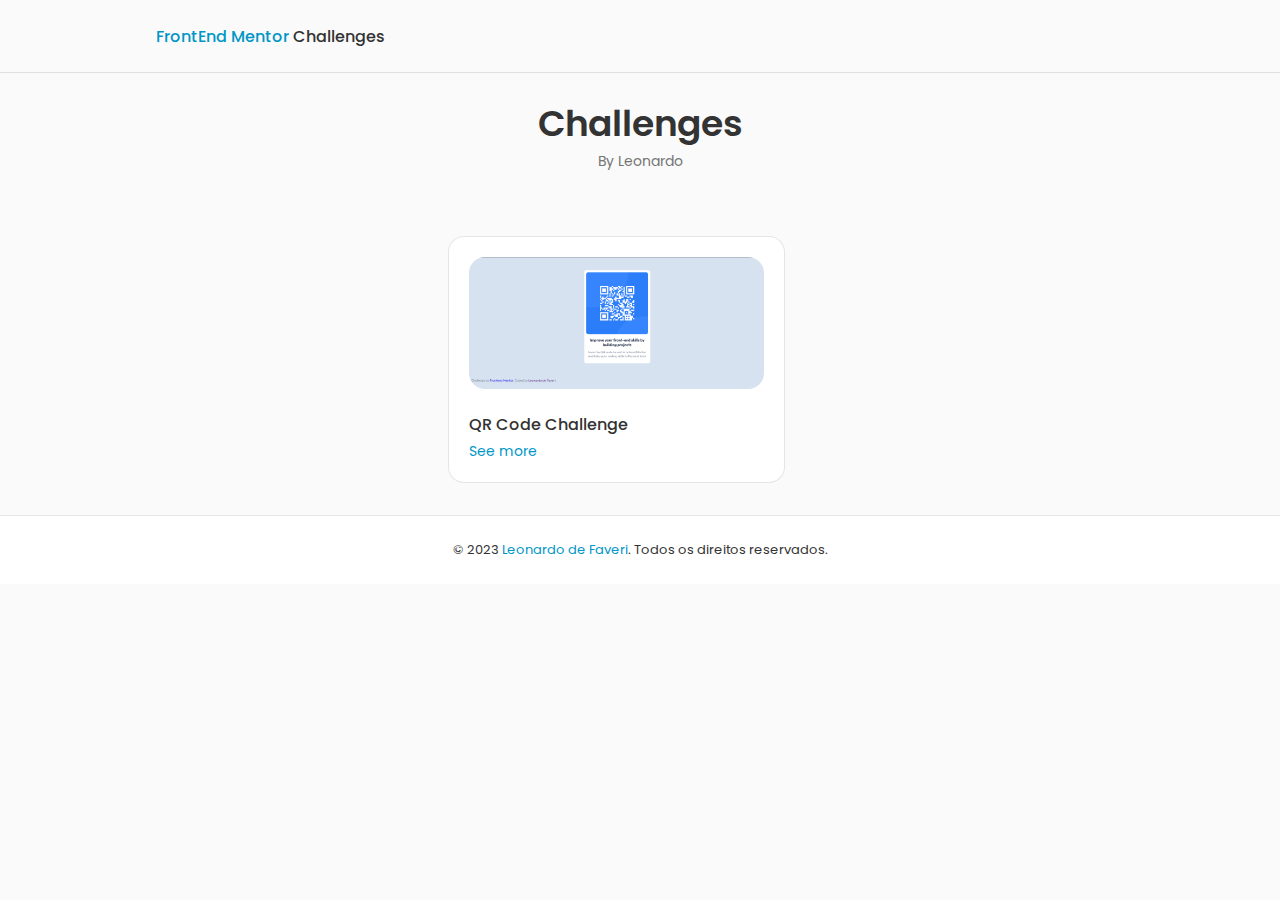
<file: index.html>
<!DOCTYPE html>
<html lang="en">
  <head>
    <meta charset="UTF-8" />
    <meta name="viewport" content="width=device-width, initial-scale=1.0" />
    <title>FrontEnd Mentor Challenges</title>
    <link rel="stylesheet" type="text/css" href="css/style.css" />
    <link rel="stylesheet" type="text/css" href="css/header.css" />
    <link rel="stylesheet" type="text/css" href="css/challenges.css" />
    <link rel="stylesheet" type="text/css" href="css/footer.css" />
    <script defer src="js/challenges.js" type="module"></script>
  </head>
  <body>
    <header class="header">
      <nav class="nav container">
        <a href="/" class="nav-logo"><span>FrontEnd Mentor</span> Challenges</a>
      </nav>
    </header>
    <main class="main">
      <section class="section" id="challenges"></section>
    </main>
    <footer class="footer">
      <div class="footer-container container">
        <span class="footer-copy"
          >&copy; 2023 <a href="/">Leonardo de Faveri</a>. Todos os direitos
          reservados.</span
        >
      </div>
    </footer>
  </body>
</html>
</file>
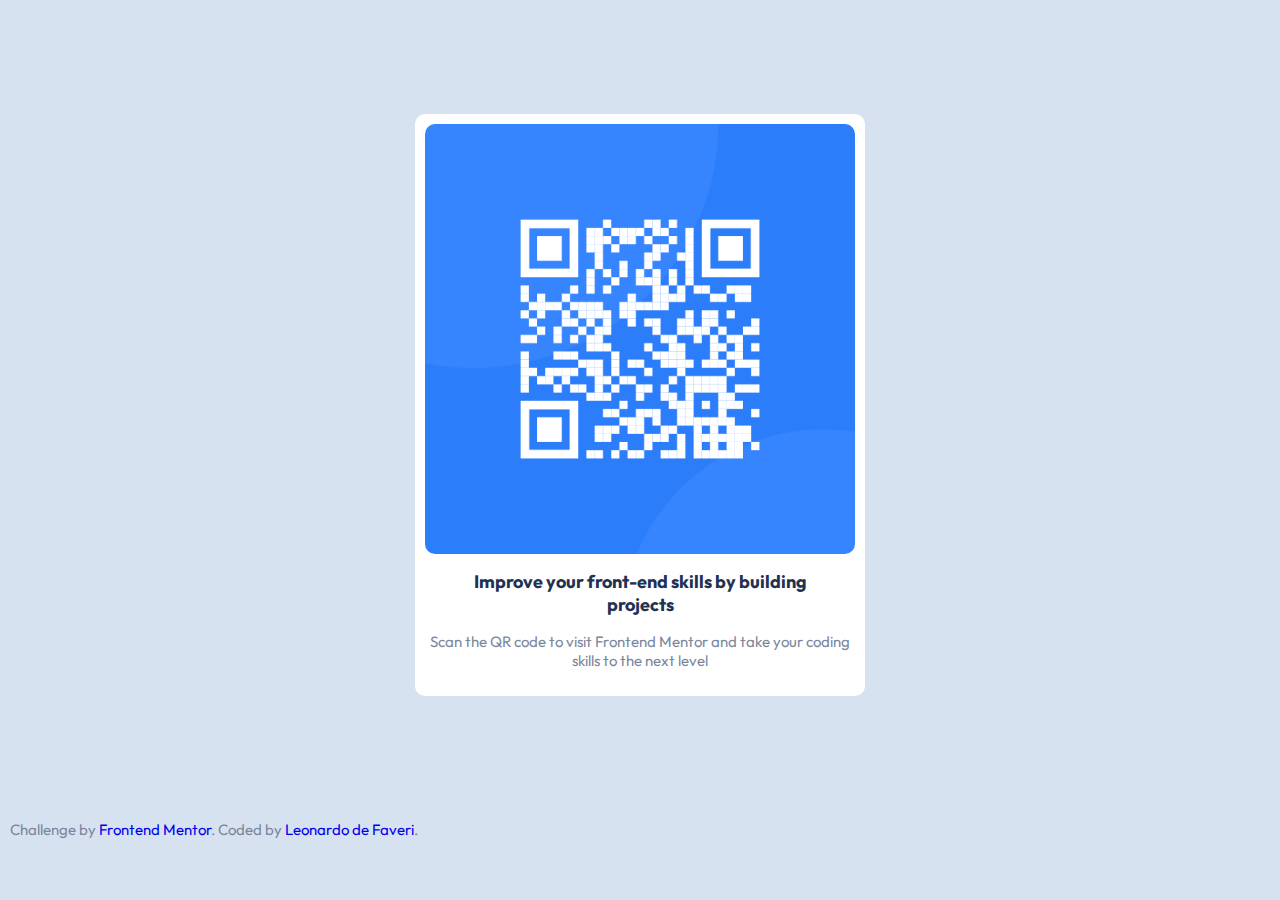
<file: 001-qrcode/index.html>
<!DOCTYPE html>
<html lang="en">
  <head>
    <meta charset="UTF-8" />
    <meta name="viewport" content="width=device-width, initial-scale=1.0" />
    <!-- displays site properly based on user's device -->

    <link
      rel="icon"
      type="image/png"
      sizes="32x32"
      href="./images/favicon-32x32.png"
    />

    <title>Frontend Mentor | QR code component</title>

    <!-- Feel free to remove these styles or customise in your own stylesheet 👍 -->
    <link rel="stylesheet" href="style.css" />
  </head>
  <body>
    <main>
      <div class="card">
        <div class="card-image">
          <img src="images/image-qr-code.png" alt="qr-code" />
        </div>
        <div class="card-title">
          Improve your front-end skills by building projects
        </div>
        <div class="card-body">
          Scan the QR code to visit Frontend Mentor and take your coding skills
          to the next level
        </div>
      </div>
    </main>
    <footer>
      <div class="container">
        <p>
          Challenge by
          <a href="https://www.frontendmentor.io?ref=challenge" target="_blank"
            >Frontend Mentor</a
          >. Coded by <a href="https://github.com/Leodf">Leonardo de Faveri</a>.
        </p>
      </div>
    </footer>
  </body>
</html>
</file>
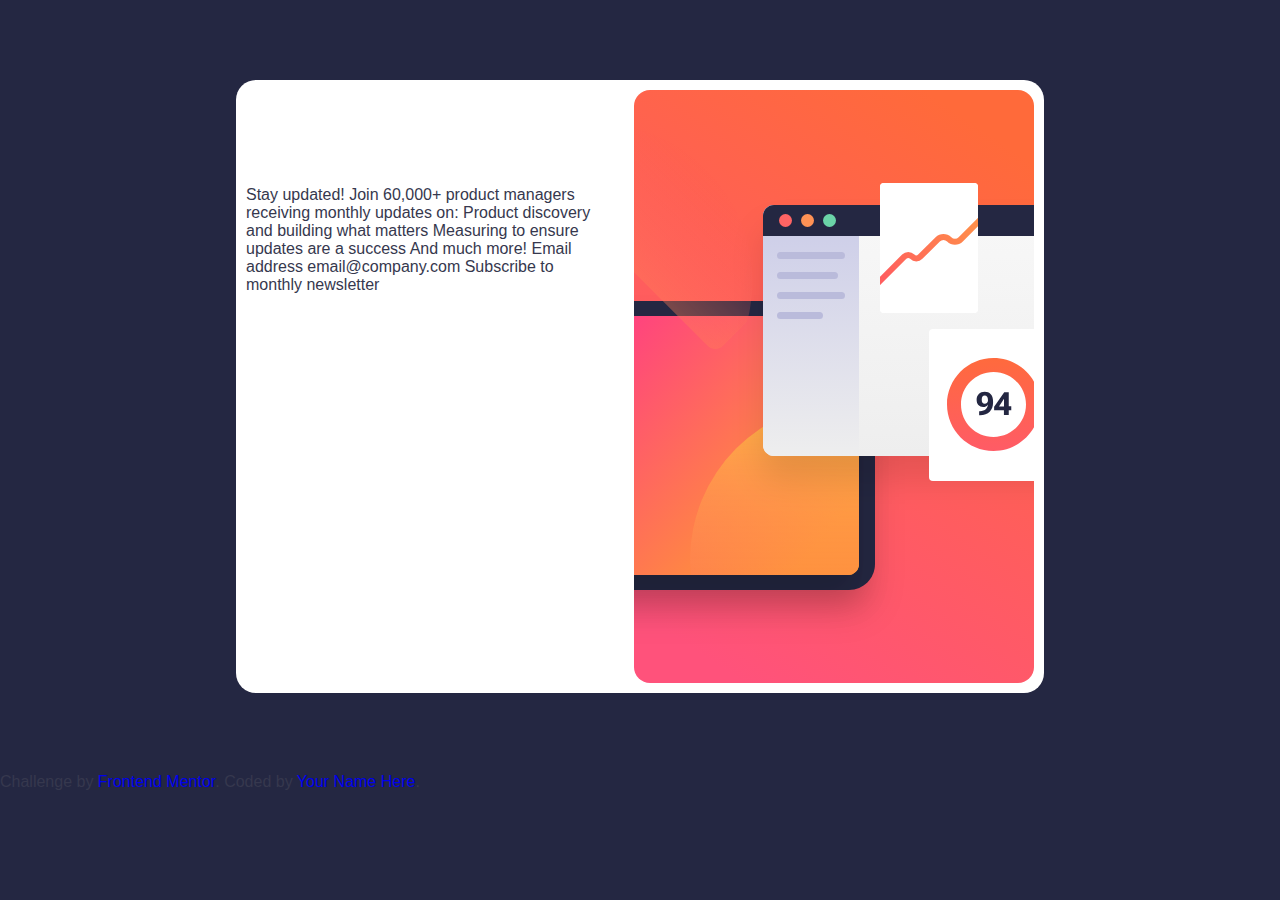
<file: 002-newsletter-sign-up/index.html>
<!DOCTYPE html>
<html lang="en">
  <head>
    <meta charset="UTF-8" />
    <meta name="viewport" content="width=device-width, initial-scale=1.0" />
    <!-- displays site properly based on user's device -->

    <link
      rel="icon"
      type="image/png"
      sizes="32x32"
      href="./assets/images/favicon-32x32.png"
    />

    <title>
      Frontend Mentor | Newsletter sign-up form with success message
    </title>

    <!-- Feel free to remove these styles or customise in your own stylesheet 👍 -->
    <link rel="stylesheet" href="styles.css" />
  </head>
  <body>
    <header></header>
    <main class="container">
      <section class="signup-form section">
        <article class="form-section section">
          <!-- Sign-up form start -->
          Stay updated! Join 60,000+ product managers receiving monthly updates on:
          Product discovery and building what matters Measuring to ensure updates are
          a success And much more! Email address email@company.com Subscribe to
          monthly newsletter
          <!-- Sign-up form end -->
        </article>
        <img src="assets/images/illustration-sign-up-desktop.svg" alt="" class="image-section">
      </section>
      <section class="message">
        <!-- Success message start -->
        Thanks for subscribing! A confirmation email has been sent to
        ash@loremcompany.com. Please open it and click the button inside to confirm
        your subscription. Dismiss message
        <!-- Success message end -->
      </section>
    </main>
    <footer>
      Challenge by
      <a href="https://www.frontendmentor.io?ref=challenge" target="_blank"
        >Frontend Mentor</a
      >. Coded by <a href="#">Your Name Here</a>.
    </footer>
  </body>
</html>
</file>
<file: css/style.css>
/* =============== GOOGLE FONTS =============== */
@import url("https://fonts.googleapis.com/css2?family=Poppins:wght@400;500;600&display=swap");

/* =============== VARIAVEIS CSS =============== */
:root {
  --header-height: 3rem;

  /* =========== Colors =========== */
  --hue: 0;
  --sat: 0%;
  --title-color: hsl(var(--hue), var(--sat), 20%);
  --title-color-dark: hsl(var(--hue), var(--sat), 0%);
  --text-color: hsl(var(--hue), var(--sat), 46%);
  --body-color: hsl(var(--hue), var(--sat), 98%);
  --container-color: #fff;
  --primary-color: #0096c7;
  --primary-color-dark: #0077b6;

  /* =========== Font and typography =========== */
  --body-font: "Poppins", sans-serif;
  /* =========== Font size =========== */
  /* .5rem = 8px | 1 rem = 16px  */
  --big-font-size: 3.5rem;
  --h1-font-size: 2.25rem;
  --h2-font-size: 1.5rem;
  --h3-font-size: 1.25rem;
  --normal-font-size: 1rem;
  --small-font-size: 0.875rem;
  --smaller-font-size: 0.813rem;
  --tiny-font-size: 0.625rem;

  /* =========== Font weight =========== */
  --font-normal: 400;
  --font-medium: 500;
  --font-semi-bold: 600;

  /* =========== Margenes Bottom =========== */
  /* .5rem = 8px | 1 rem = 16px  */
  --mb-0-25: 0.25rem;
  --mb-0-5: 0.25rem;
  --mb-0-75: 0.25rem;
  --mb-1: 1rem;
  --mb-1-5: 1.5rem;
  --mb-2: 2rem;
  --mb-2-5: 2.5rem;
  --mb-3: 3rem;

  /* =========== Z-index =========== */

  --z-tooltip: 10;
  --z-fixed: 100;
  --z-modal: 1000;
}

/* =========== Responsive typography =========== */

@media screen and (max-width: 992px) {
  :root {
    --big-font-size: 2.75rem;
    --h1-font-size: 1.5rem;
    --h2-font-size: 1.25rem;
    --h3-font-size: 1rem;
    --normal-font-size: 0.938rem;
    --small-font-size: 0.813rem;
    --smaller-font-size: 0.75rem;
  }
}

/* =========== BASE =========== */
* {
  margin: 0;
  padding: 0;
  box-sizing: border-box;
}

html {
  scroll-behavior: smooth;
}

body,
button,
input,
textarea {
  font-family: var(--body-font);
  font-size: var(--normal-font-size);
}

body {
  background-color: var(--body-color);
  color: var(--text-color);
}

h1,
h2,
h3 {
  color: var(--title-color);
  font-weight: var(--font-semi-bold);
}

ul {
  list-style: none;
}

a {
  text-decoration: none;
}

button {
  cursor: pointer;
  border: none;
  outline: none;
}

img {
  max-width: 100%;
  height: auto;
}

/* =========== REUSABLE CSS CLASSES =========== */
.section {
  padding: 6rem 0 2rem;
}

.section-title {
  font-size: var(--h1-font-size);
  color: var(--title-color);
}

.section-subtitle {
  display: block;
  font-size: var(--small-font-size);
  margin-bottom: 4rem;
}

.section-title,
.section-subtitle {
  text-align: center;
}

/* =========== LAYOUT =========== */
.container {
  max-width: 968px;
  margin: 0 auto;
}

.grid {
  display: grid;
  gap: 1.5rem;
}

/* =========== BUTTONS =========== */
.button {
  display: inline-block;
  background-color: var(--primary-color);
  color: var(--container-color);
  padding: 1.25rem 2rem;
  border-radius: 1rem;
  font-weight: var(--font-medium);
}

.button:hover {
  background-color: var(--primary-color-dark);
}

.button-icon {
  margin-left: var(--mb-0-5);
}

.button-flex {
  display: inline-flex;
  align-items: center;
}

/* =========== BREAKPOINTS =========== */
/* For large devices */
@media screen and (max-width: 992px) {
  .container {
    margin-left: var(--mb-1-5);
    margin-right: var(--mb-1-5);
  }

  .button {
    padding: 1rem 1.75rem;
  }

  .button-icon {
    width: 22px;
    height: 22px;
  }
}

/* For medium devices */
@media screen and (max-width: 768px) {
  body {
    margin: 0 0 var(--header-height) 0;
  }

  .section {
    padding: 2rem 0 4rem;
  }

  .section-subtitle {
    margin-bottom: var(--mb-3);
  }
}

/* @media screen and (max-width: 576px) {} */

/* For small devices */
@media screen and (max-width: 350px) {
  :root {
    --big-font-size: 2.25rem;
  }

  .container {
    margin-left: var(--mb-1);
    margin-right: var(--mb-1);
  }
}
</file>
<file: css/header.css>
.header {
  width: 100%;
  position: fixed;
  top: 0;
  left: 0;
  z-index: var(--z-fixed);
  background-color: var(--body-color);
  border-bottom: 1px solid rgba(0, 0, 0, 0.1);
}

.nav {
  height: calc(var(--header-height) + 1.5rem);
  display: flex;
  justify-content: flex-start;
  align-items: center;
  column-gap: 1rem;
}

.nav-logo {
  color: var(--title-color);
  font-weight: var(--font-medium);
}

.nav-logo > span {
  color: var(--primary-color);
}

/* =================== BREAKPOINTS =================== */
@media screen and (max-width: 768px) {
  .header {
    top: initial;
    bottom: 0;
  }

  .nav {
    height: var(--header-height);
  }
}
</file>
<file: css/challenges.css>
.challenges-item {
  color: var(--title-color);
  padding: 0.25rem 0.75rem;
  font-weight: var(--font-medium);
  border-radius: 0.5rem;
  text-transform: capitalize;
  cursor: pointer;
}

.challenges-item:hover {
  background-color: var(--primary-color);
  color: var(--container-color);
}

.challenges-container {
  grid-template-columns: repeat(3, max-content);
  gap: 1.5rem;
  justify-content: center;
}

.challenges-card {
  background-color: var(--container-color);
  border: 1px solid rgba(0, 0, 0, 0.1);
  padding: 1.25rem;
  border-radius: 1rem;
}

.challenges-img {
  width: 295px;
  border-radius: 1rem;
  margin-bottom: var(--mb-1);
}

.challenges-title {
  font-size: var(--normal-font-size);
  font-weight: var(--font-medium);
  margin-bottom: var(--mb-0-5);
}

.challenges-button {
  color: var(--primary-color);
  font-size: var(--small-font-size);
  display: flex;
  align-items: center;
  column-gap: 0.25rem;
}

.challenges-button:hover {
  color: var(--primary-color-dark);
  transform: translateX(0.25rem);
}

/* active challenges */
.active-challenges {
  background-color: var(--primary-color);
  color: var(--container-color);
}

/* =========== BREAKPOINTS =========== */
/* For large devices */
@media screen and (max-width: 992px) {
  .challenges-container {
      gap: 1.25rem;
      grid-template-columns: repeat(2, max-content);
  }

  .challenges-card {
      padding: 1rem;
  }

  .challenges-img {
      margin-bottom: 0.75rem;
  }

  .challenges-title {
      margin-bottom: 0.25rem;
  }
}

/* For medium devices */
@media screen and (max-width: 768px) {
  .challenges-container {
      grid-template-columns: max-content;
  }
}

@media screen and (max-width: 576px) {
  .challenges-container {
      grid-template-columns: 1fr;
  }

  .challenges-img {
      width: 100%;
  }
}

/* For small devices */
@media screen and (max-width: 350px) {
  .challenges-item {
      font-size: var(--small-font-size);
  }

  .challenges-filters {
      column-gap: 0.25rem;
  }
}
</file>
<file: css/footer.css>
.footer {
  background-color: var(--container-color);
  border-top: 1px solid rgba(0, 0, 0, 0.1);
}

.footer-container {
  padding: 1.5rem 0 1.5rem;
}

.footer-copy {
  display: block;
  color: var(--title-color);
  text-align: center;
  font-size: var(--smaller-font-size);
}

.footer-copy > a {
  color: var(--primary-color);
}
</file>
<file: 001-qrcode/style.css>
@charset "UTF-8";
@import url("https://fonts.googleapis.com/css2?family=Outfit:wght@400;700&display=swap");

* {
  margin: 0;
  padding: 0;
  border: 0;
  outline: 0;
  text-decoration: none;
  list-style: none;
  box-sizing: border-box;
}

img {
  width: 100%;
  display: block;
  object-fit: cover;
  border-radius: 10px;
}

:root {
  --color-dark-blue: hsl(218, 44%, 22%);
  --color-graywish-blue: hsl(220, 15%, 55%);
  --color-light-gray: hsl(212, 45%, 89%);
  --color-white: hsl(0, 0%, 100%);
  --font-default-size: 15px;
  --font-body: 400;
  --font-title: 700;
}

body {
  color: var(--color-graywish-blue);
  background: var(--color-light-gray);
  display: flex;
  flex-direction: column;
  font-size: var(--font-default-size);
  font-weight: var(--font-body);
  font-family: "Outfit", sans-serif;
}

main {
  display: flex;
  justify-content: center;
  align-items: center;
  height: 90vh;
  padding: 10px;
}

footer {
  height: 10vh;
  padding: 10px;
}

.card {
  background-color: var(--color-white);
  width: 50vh;
  border-radius: 10px;
  padding: 10px;
  display: flex;
  flex-direction: column;
  align-items: center;
  justify-content: center;
}

.card-image {
  border-radius: 5px;
}

.card-title {
  text-align: center;
  color: var(--color-dark-blue);
  font-weight: var(--font-title);
  font-size: large;
  padding: 1rem;
}

.card-body {
  text-align: center;
  margin-bottom: 1rem;
}
</file>
<file: 002-newsletter-sign-up/styles.css>
@charset "UTF-8";

* {
  margin: 0;
  padding: 0;
  border: 0;
  outline: 0;
  text-decoration: none;
  list-style: none;
  box-sizing: border-box;
}

img {
  width: 100%;
  display: block;
  object-fit: cover;
}

button {
  cursor: pointer;
  border: none;
  outline: none;
}

:root {
  --primary-color: hsl(4, 100%, 67%);
  --secondary-color: hsl(234, 29%, 20%);
  --text-color: hsl(235, 18%, 26%);
  --text-gray-color: hsl(231, 7%, 60%);
  --background-color: hsl(0, 0%, 100%);
}

body {
  color: var(--text-color);
  background: var(--secondary-color);
  font-size: var(--font-default-size);
  font-weight: var(--font-body);
  font-family: "Outfit", sans-serif;
}

.container {
  max-width: 968px;
  margin: 0 auto;
}

.grid {
  display: grid;
  gap: 1.5rem;
}

.section {
  padding: 6rem 0 2rem;
}

.signup-form {
  display: flex;
  gap: 1.5rem;
  background-color: var(--background-color);
  border-radius: 20px;
  margin: 5em;
  padding: 10px;
}

.form-section {}

.image-section {}

.message {
  display: none;
}

.button {
  display: inline-block;
  background-color: var(--primary-color);
  color: var(--container-color);
  padding: 1.25rem 2rem;
  border-radius: 1rem;
  font-weight: var(--font-medium);
}

.button:hover {
  background-color: var(--primary-color-dark);
}

.button-icon {
  margin-left: var(--mb-0-5);
}

.button-flex {
  display: inline-flex;
  align-items: center;
}
</file>
